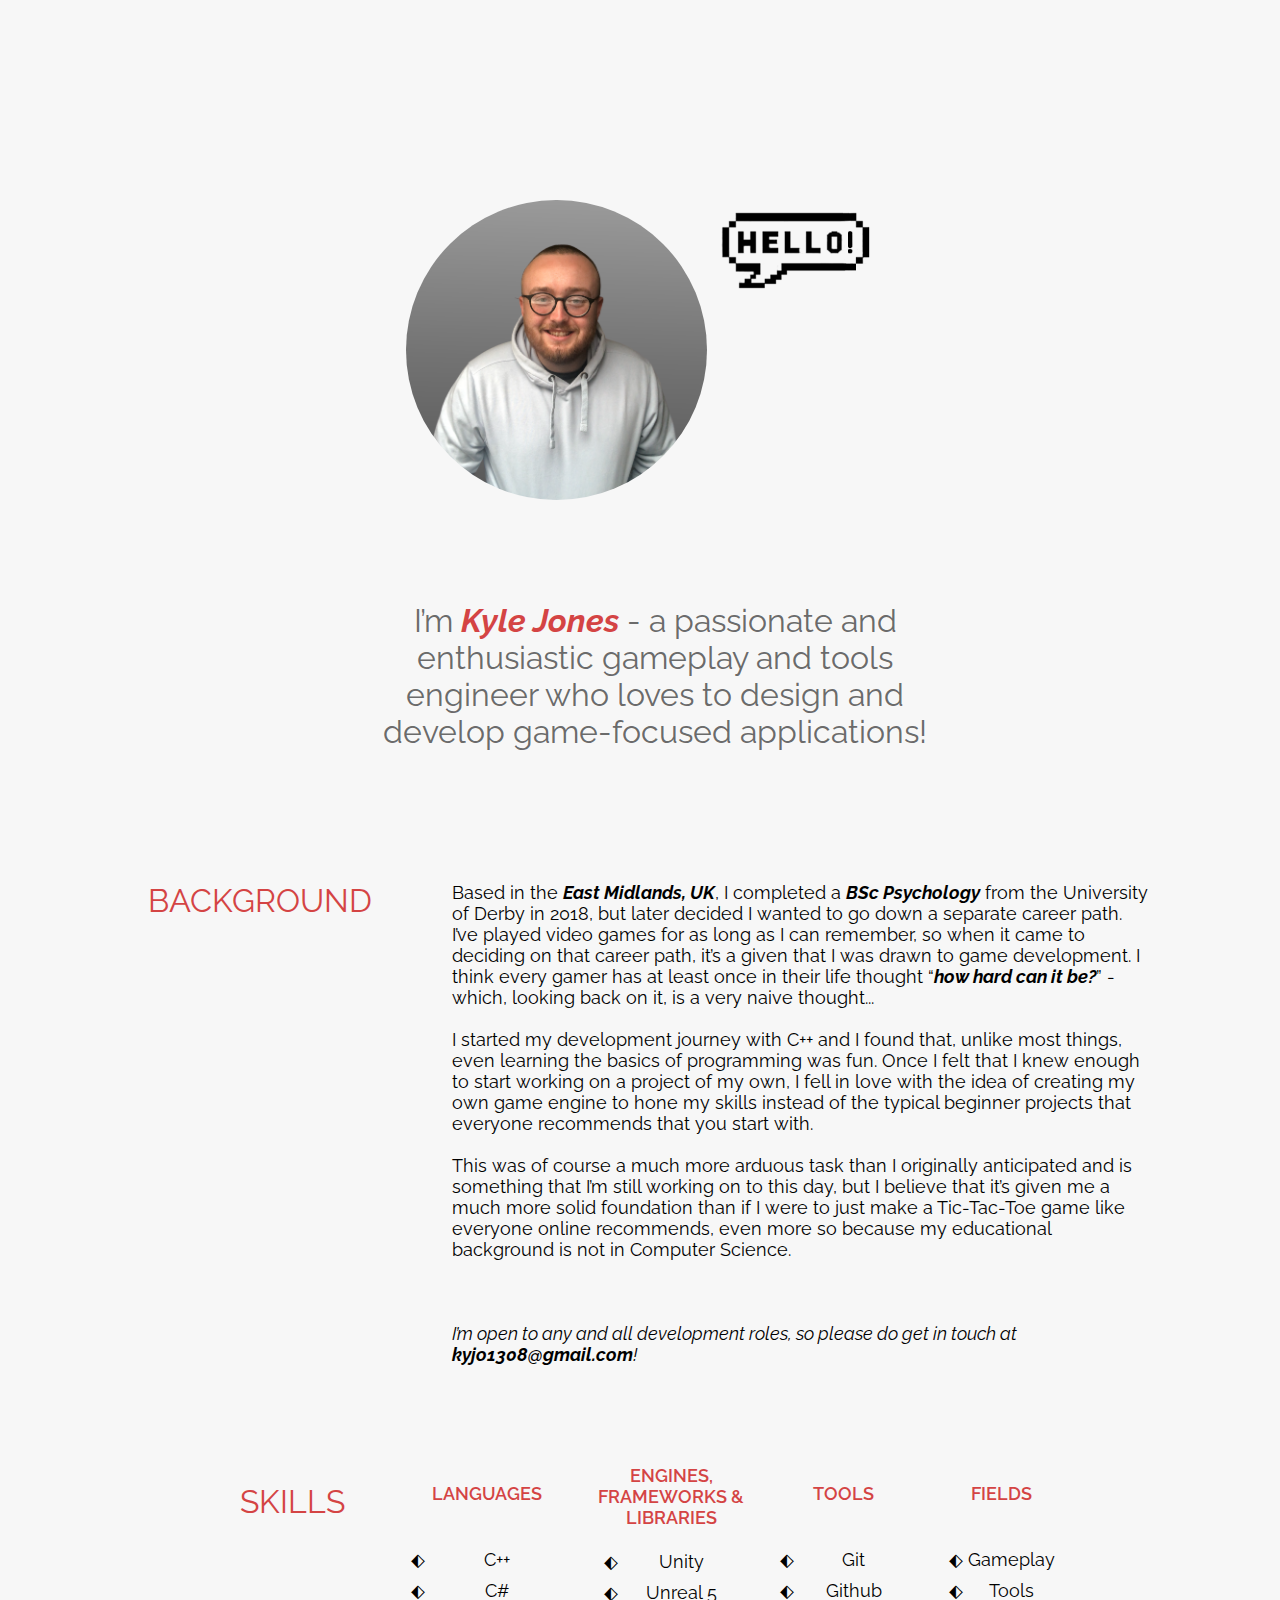
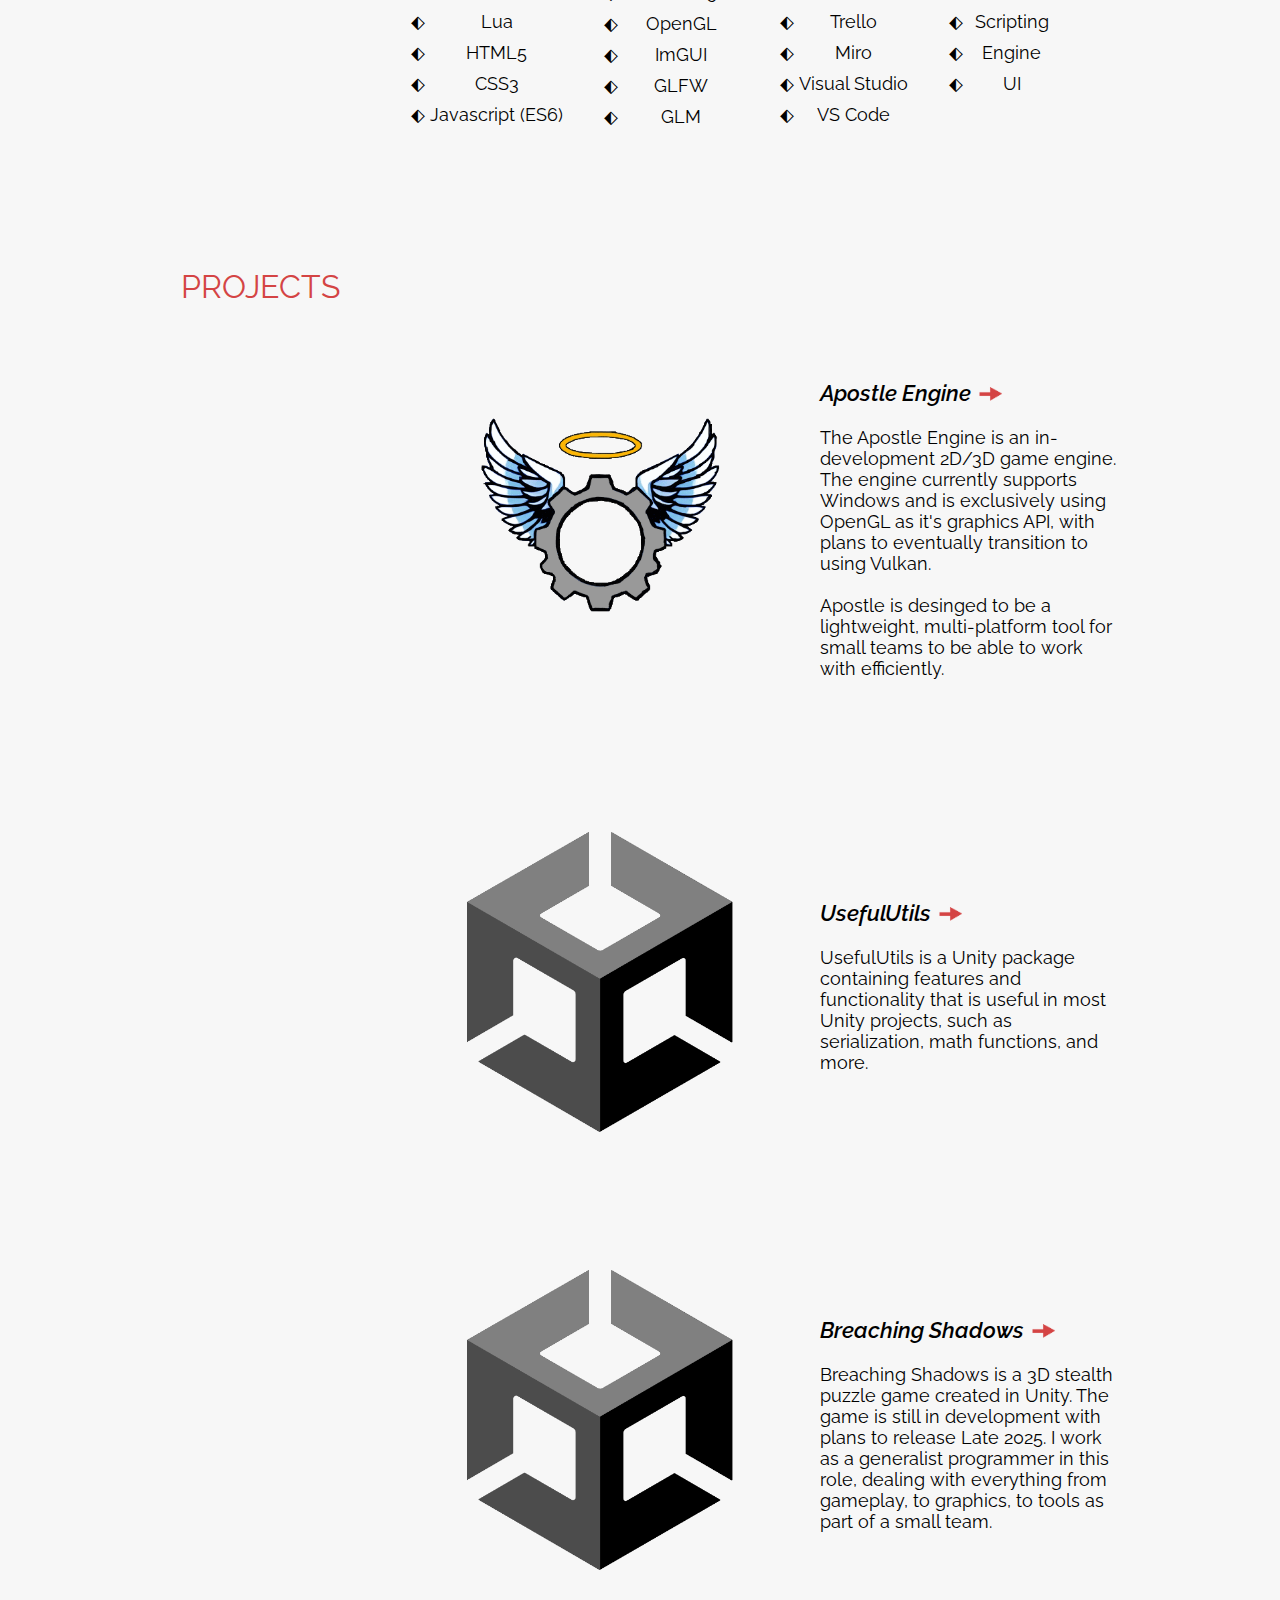
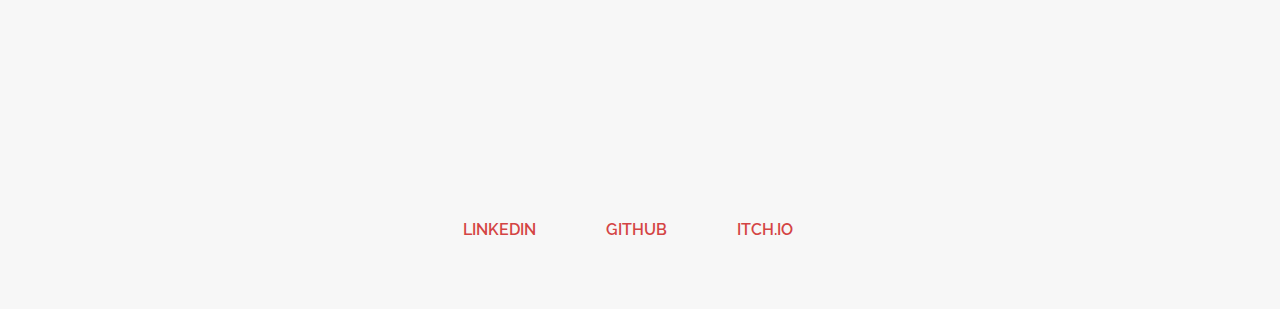
<file: index.html>
<!DOCTYPE html>
<html lang="en">
<head>
  <meta charset="UTF-8">
  <meta name="viewport" content="width=device-width, initial-scale=1.0, user-scalable=no">
  <title>Kyle's Portfolio</title>
  <link rel="preconnect" href="https://fonts.googleapis.com">
  <link rel="preconnect" href="https://fonts.gstatic.com" crossorigin>
  <link href="https://fonts.googleapis.com/css2?family=Raleway:ital,wght@0,100..900;1,100..900&display=swap" rel="stylesheet">
  <link rel="stylesheet" type="text/css" href="css/styles.css">
</head>
<body>
  <div class="main-content">    
    <!-- Intro Section -->
    <div class="intro">

      <div class="intro-img">
        <img class="intro-picture" src="assets/images/LinkedIn Gradient.png">
        <img class="EightBitHello" src="assets/images/8BitHellov2.png">
      </div>

      <div class="intro-content">
        <p class="intro-para">
          I’m <span style="
           color: #d44444;
           font-style: italic; 
           font-weight: bolder;">Kyle Jones</span>
           - a passionate and enthusiastic gameplay and tools engineer
            who loves to design and develop game-focused applications!
        </p>
      </div>

      
    </div>

    <!-- Background Section -->
    <div class="background">
      <div class="section-heading">
        <p class="background-heading">BACKGROUND</p>
      </div>

      <div class="background-content">
        <p class="background-text">
          
          Based in the <span class="bg-span">East Midlands, UK</span>, I completed a <span class="bg-span">BSc Psychology</span> from the University of Derby in 2018, but later decided I
          wanted to go down a separate career path. I’ve played video games for as long as I can remember, so when it came to
          deciding on that career path, it’s a given that I was drawn to game development. I think every gamer has at least
          once in their life thought “<span class="bg-span">how hard can it be?</span>” - which, looking back on it, is a very naive thought...
          <br><br>
          I started my development journey with C++ and I found that, unlike most things, even learning the basics
          of programming was fun. Once I felt that I knew enough to start working on a project of my own, I fell in
          love with the idea of creating my own game engine to hone my skills instead of the typical beginner projects
          that everyone recommends that you start with. 
          <br><br>
          This was of course a much more arduous task than I originally
          anticipated and is something that I’m still working on to this day, but I believe that it’s given me a much
          more solid foundation than if I were to just make a Tic-Tac-Toe game like everyone online recommends, even more so because
          my educational background is not in Computer Science.
          <br><br>
          <br><br>
          
          <span style="font-style: italic;">
            I’m open to any and all development roles, so please do get in touch at <span class="bg-span">kyjo1308@gmail.com</span>!
          </span>
          
        </p>
      </div>
    </div>

    <!-- Skills Section -->
    <div class="skills">
      <div class="section-heading">
        <p class="skills-heading">SKILLS</p>
      </div>

      <div class="skills-content">
        <div class="languages">
          <p class="skills-header">LANGUAGES</p>
          <ul>
            <li>C++</li>
            <li>C#</li>
            <li>Lua</li>
            <li>HTML5</li>
            <li>CSS3</li>
            <li>Javascript (ES6)</li>
          </ul>
        </div>
        <div class="eng-frame-libs">
          <p class="skills-header"  id="eng-frame-libs-header">
              ENGINES,<br>
             FRAMEWORKS & <br>
              LIBRARIES</p>
          <ul class="eng-frame-libs-list">
            <li>Unity</li>
            <li>Unreal 5</li>
            <li>OpenGL</li>
            <li>ImGUI</li>
            <li>GLFW</li>
            <li>GLM</li>
          </ul>
        </div>
        <div class="tools">
          <p class="skills-header">TOOLS</p>
          <ul>
            <li>Git</li>
            <li>Github</li>
            <li>Trello</li>
            <li>Miro</li>
            <li>Visual Studio</li>
            <li>VS Code</li>
          </ul>
        </div>
        <div class="fields">
          <p class="skills-header">FIELDS</p>
          <ul>
            <li>Gameplay</li>
            <li>Tools</li>
            <li>Scripting</li>
            <li>Engine</li>
            <li>UI</li>
          </ul>
        </div>
      </div>
    </div>

    <!-- Projects Section -->
    <div class="projects">
      <div class="section-heading">
        <p class="projects-heading">PROJECTS</p>
      </div>

      <div class="projects-content">
        <div class="project-one">
          <img class="project-img" src="assets/images/Apostle-Logo.png">
          <p class="project-desc">
            <span style="
            font-style: italic;
            font-weight: 600;
            font-size: 22px;">Apostle Engine </span>
            <a href="https://github.com/j0kai/Apostle" target="_blank"><img class="link-arrow" src="assets/images/Right-facing-Arrow.png"></a>
            <br><br>
            The Apostle Engine is an in-development 2D/3D game engine. 
            The engine currently supports Windows and is exclusively using OpenGL as it's graphics API, 
            with plans to eventually transition to using Vulkan.
            <br><br>
            Apostle is desinged to be a lightweight, multi-platform tool for small teams to be able to work with efficiently.
          </p>
        </div>

        <div class="project-two">
          <img class="project-img" src="assets/images/unity-game-engine-icon.png">
          <p class="project-desc">
            <span style="
            font-style: italic;
            font-weight: 600;
            font-size: 22px;">UsefulUtils </span>
            <a href="https://github.com/j0kai/UsefulUtils" target="_blank"><img class="link-arrow" src="assets/images/Right-facing-Arrow.png"></a>
            <br><br>
            UsefulUtils is a Unity package containing features and functionality that is useful in most Unity projects,
            such as serialization, math functions, and more.
          </p>
        </div>
        <br><br>
        <div class="project-three">
          <img class="project-img" src="assets/images/unity-game-engine-icon.png">
          <p class="project-desc">
            <span style="
            font-style: italic;
            font-weight: 600;
            font-size: 22px;">Breaching Shadows </span>
            <a><img class="link-arrow" src="assets/images/Right-facing-Arrow.png"></a>
            <br><br>
            Breaching Shadows is a 3D stealth puzzle game created in Unity. The game is still in development with plans
            to release Late 2025. I work as a generalist programmer in this role, dealing with everything from gameplay, to graphics, 
            to tools as part of a small team.
          </p>
        </div>
      </div>
    </div>

    <!-- Links Section -->
    <div class="links"> 
      
      <div class="link-container">

        <div class="linkedin-link-container">
          <a class="linkedin-link" href="https://linkedin.com/in/kyjo1308/" target="_blank">LINKEDIN</a>
        </div>
        
        <div class="github-link-container">
          <a class="github-link" href="https://github.com/j0kai/" target="_blank">GITHUB</a>
        </div>

        <div class="itchio-link-container">
          <a class="itchio-link" href="https://j0kai.itch.io" target="_blank">ITCH.IO</a>
        </div> 

      </div>
    </div>
  </div>
</body>
</html>
</file>
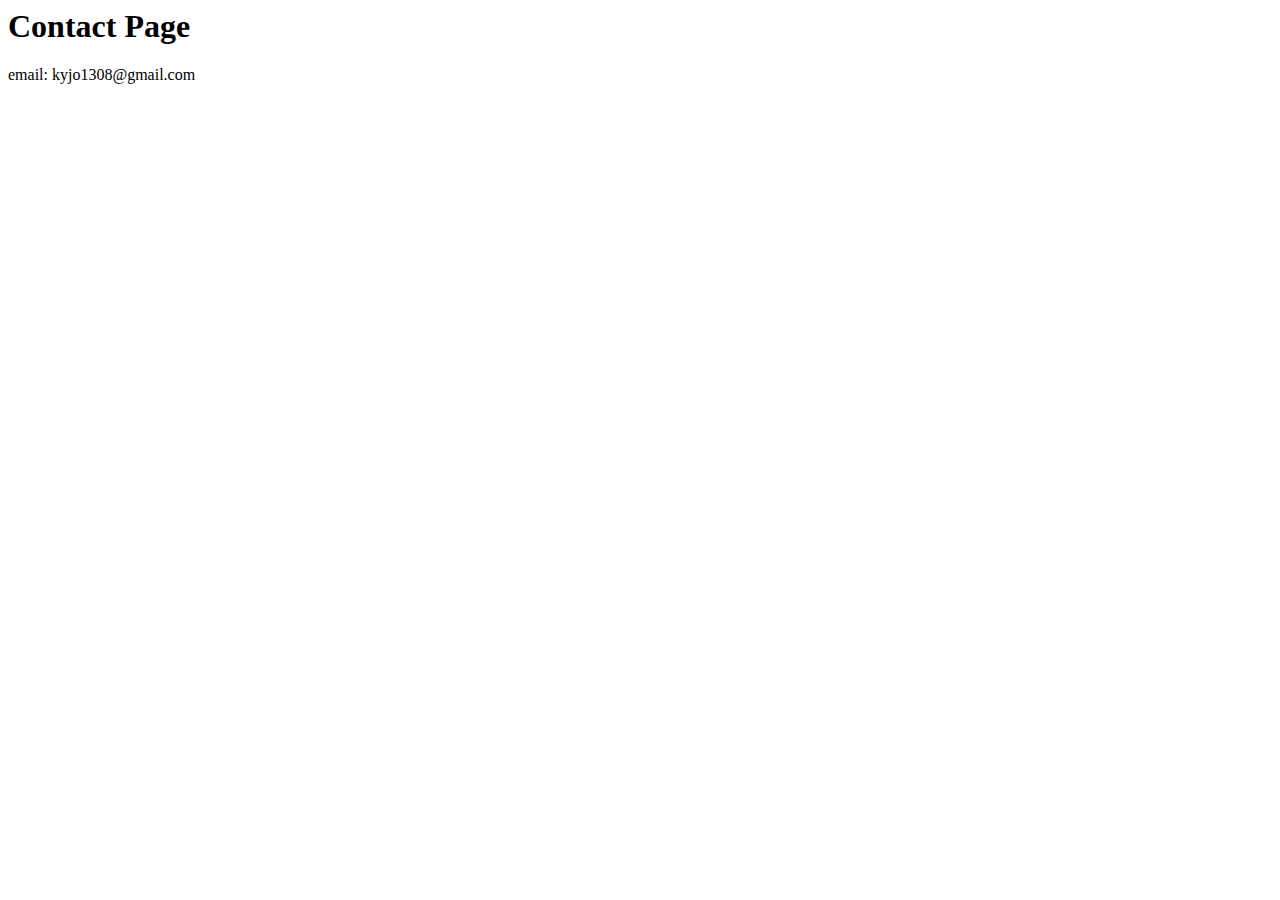
<file: html/contact.html>
<html lang="en">
<head>
  <meta charset="UTF-8">
  <meta name="viewport" content="width=device-width, initial-scale=1.0">
  <title>Kyle's Portfolio - Contact</title>
</head>
<body>
  <h1>Contact Page</h1>
  <p>email: kyjo1308@gmail.com</p>
</body>
</html>
</file>
<file: css/styles.css>
/* Global Styling */
body
{
  background: #f7f7f7;
  font-family: Raleway, Arial;
}

.left-margin, .right-margin
{
  background: #f7f7f7;
}

.main-content
{
  text-align: center;
  justify-content: center;
  width: 100%;
}

/* General Styles */

.background,
.skills,
.projects
{
  display: flex;
  flex-direction: right;
  gap: 40px;
  padding-left: 15%;
  padding-right: 15%;
  justify-content: center;
  margin-top: 100px;
}

.section-heading
{
  font-size: 32px;
  color: #d44444;
  padding: 0px 20px 0px 20px;
}

/* Intro Section */

.intro
{
  display: flex;
  flex-direction: right;
  gap: 20px;
  padding-left: 15%;
  padding-right: 15%;
  justify-content: center;
  margin-top: 200px;
}

.intro-img
{
  display: flex;
  flex-direction: right;
  padding-left: 50px;
}

.intro-content
{
  width: 600px;
  font-size: 32px;
  font-weight: 400;
  color: rgba(68, 68, 68, 0.8);
  text-align: left;
  padding-top: 50px;
  padding-left: 30px;
}

.intro-picture
{
  height: 300px;
  border-radius: 150px;
  margin-left: 50px;
}

.EightBitHello
{
  height: 200px;
  position: relative;
  bottom: 50px;
  right: 50px;
}

/* Background Section */

.background-heading
{
  margin-top: 0px;
  text-align: center;
  position: relative;
  right: 50px;
}

.background-content
{
  width: 700px;
  text-align: left;
  margin-top: 0px;
  padding-left: 20px;
}

.background-text
{
  margin-top: 0px;
  font-size: 18px;
}

li
{
 padding: 5px; 
}

.bg-span
{
  font-weight: 700;
  font-style: italic;
}

/* Skills Section */
.skills-heading
{
  margin-top: 0px;
  position: relative;
  right: 45px;
}

.skills-content
{
  display: flex;
  flex-direction: right;
  margin-top: 0px;
  gap: 30px;
  margin-left: 90px;
  font-size: 18px;
}

.skills-header
{
  margin-top: 0px;
  color: #d44444;
  font-weight: 600;
  text-align: center;
  margin-bottom: 40px;
}

#eng-frame-libs-header
{
  position: relative;
  bottom: 18px;
  margin-bottom: 18px;
}

.eng-frame-libs-list
{
  position: relative;
  bottom: 18px;
  margin-top: 0px;
}

ul
{
  padding-left: 20px;
  list-style-type: "⬖";
}

/* Projects Section */
.projects-heading
{
  margin-top: 0px;
}

.project-one
{
  display: flex;
  flex-direction: right;
  gap: 20px;
  align-items: center;
}

.project-two
{
  display: flex;
  flex-direction: right;
  gap: 20px;
  align-items: center;
}

.project-three
{
  display: flex;
  flex-direction: right;
  gap: 20px;
  align-items: center;
}

.project-img
{
  height: 100%;
  width: 400px;
}

.project-desc
{
  width: 300px;
  text-align: left;
  font-size: 18px;
}

.link-arrow
{
  height: 30px;
  position: relative;
  top: 9px;
  transition: left 2s, transform 0.15s,;
}

.link-arrow:hover
{
  left: 5px;
  transform: scale(1.3);
}

/* Links Section */

.links 
{
  margin-top: 200px;
  margin-bottom: 50px;
}

.link-container
{
  display: flex;
  flex-direction: right;
  justify-content: center;
  position:relative;
  right: 12px;
  gap: 70px;
  padding-bottom: 20px;
}

.contact-link,
.linkedin-link,
.github-link,
.itchio-link
{
  color: #d44444;
  font-weight: 600;
  text-decoration: none;
  transition: border-bottom 0.1s;
}

.contact-link:hover,
.linkedin-link:hover,
.github-link:hover,
.itchio-link:hover
{
  border-bottom: 2px solid #d44444;
}

/* Media Queries and Styling */

@media screen and (max-width: 1680px)
{
  .intro,
  .background,
  .skills,
  .projects
  {
    flex-wrap: wrap;
    padding-left: 0%;
    padding-right: 0%;
    justify-content: center;
  }
  
  .intro-img
  {
    transform: scale(1);
  }

  .intro-para
  {
    text-align: center;
    padding-left: 0px;
  }

  .project-img
  {
    transform: scale(0.75);
  }

  .section-heading
  {
    justify-content: center;
  }

  .background-heading,
  .skills-heading
  {
    position: relative;
    right: 0;
  }

  .skills-content
  {
    flex-wrap: wrap;
    margin-left: 0px;
    justify-content: center;
  }

  .project-one,
  .project-two,
  .project-three
  {
    flex-wrap: wrap;
    justify-content: center;
  }

  .link-container
  {
    flex-wrap: wrap;
  }
}

@media screen and (max-width: 1280px)
{
  .intro,
  .background,
  .skills,
  .projects
  {
    flex-wrap: wrap;
    padding-left: 0%;
    padding-right: 0%;
    justify-content: center;
  }
  
  .intro-img
  {
    transform: scale(1);
  }

  .intro-para
  {
    text-align: center;
    padding-left: 0px;
  }

  .project-img
  {
    transform: scale(0.75);
  }

  .section-heading
  {
    justify-content: center;
  }

  .background-heading,
  .skills-heading
  {
    position: relative;
    right: 0;
  }

  .skills-content
  {
    flex-wrap: wrap;
    margin-left: 0px;
    justify-content: center;
  }

  .project-one,
  .project-two,
  .project-three
  {
    flex-wrap: wrap;
    justify-content: center;
  }

  .link-container
  {
    flex-wrap: wrap;
  }
}

@media screen and (max-width: 990px)
{
  .intro,
  .background,
  .skills,
  .projects
  {
    flex-wrap: wrap;
    padding-left: 0%;
    padding-right: 0%;
    justify-content: center;
  }
  
  .intro-img
  {
    transform: scale(0.75);
  }

  .intro-para
  {
    text-align: center;
    padding-left: 0px;
  }

  .project-img
  {
    transform: scale(0.6);
  }

  .section-heading
  {
    justify-content: center;
  }

  .background-heading,
  .skills-heading
  {
    position: relative;
    right: 0;
  }

  .skills-content
  {
    flex-wrap: wrap;
    margin-left: 0px;
    justify-content: center;
  }

  .project-one,
  .project-two,
  .project-three
  {
    flex-wrap: wrap;
    justify-content: center;
  }

  .link-container
  {
    flex-wrap: wrap;
  }
}
</file>
